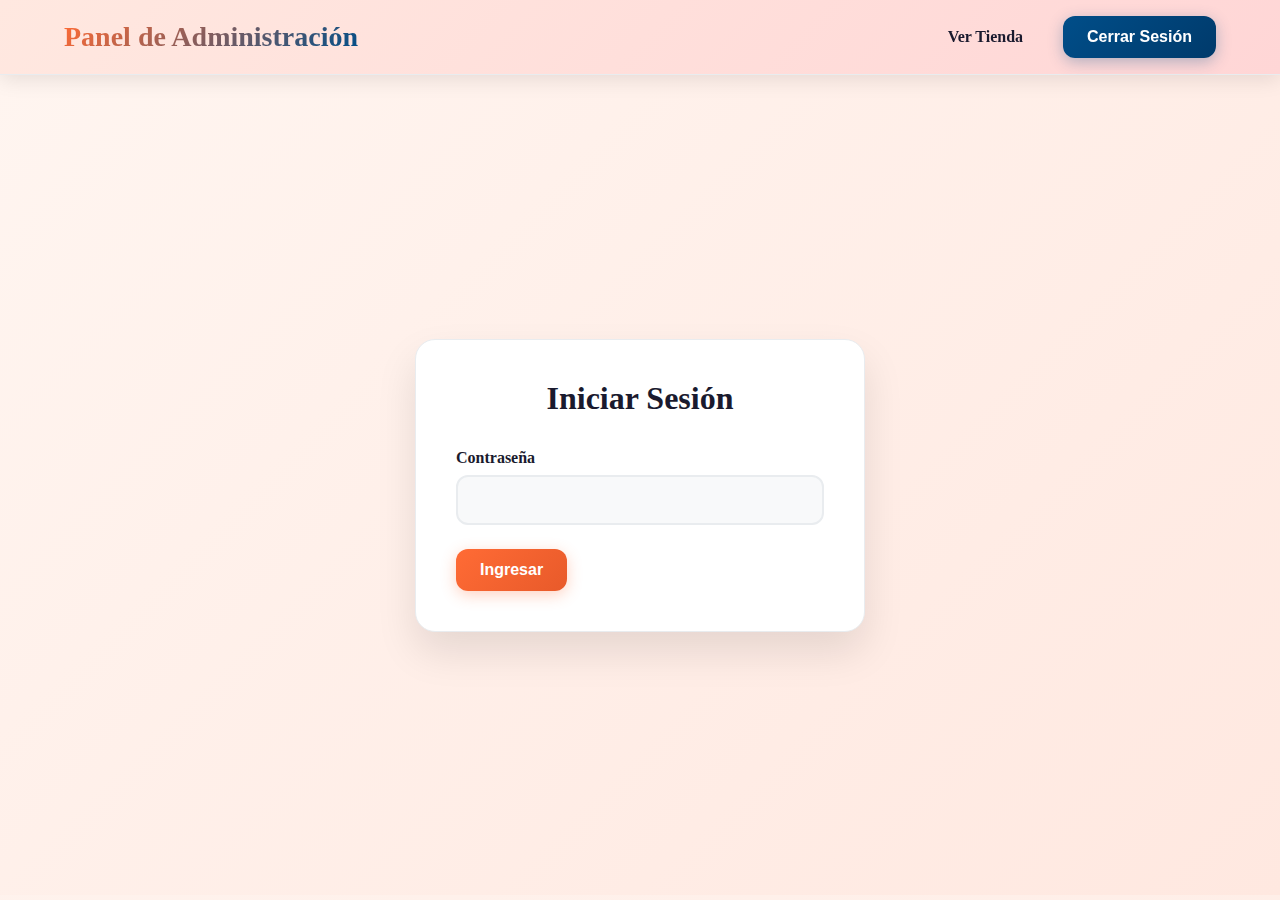
<file: admin.html>
<!DOCTYPE html>
<html lang="es">
<head>
    <meta charset="UTF-8">
    <meta name="viewport" content="width=device-width, initial-scale=1.0">
    <title>Panel de Administración</title>
    <link rel="stylesheet" href="css/styles.css">
</head>
<body>
    <header class="header">
        <div class="container">
            <h1 class="logo">Panel de Administración</h1>
            <nav class="nav">
                <a href="index.html" class="nav-link">Ver Tienda</a>
                <button class="btn btn-secondary" id="logoutBtn">Cerrar Sesión</button>
            </nav>
        </div>
    </header>

     
    <div class="login-container" id="loginContainer">
        <div class="login-box">
            <h2>Iniciar Sesión</h2>
            <form id="loginForm">
                <div class="form-group">
                    <label for="password">Contraseña</label>
                    <input type="password" id="password" class="form-control" required>
                </div>
                <button type="submit" class="btn btn-primary">Ingresar</button>
            </form>
        </div>
    </div>
 
    <main class="main admin-panel" id="adminPanel" style="display: none;">
        <div class="container"> 
            <section class="admin-section">
                <h2>Configuración de la Tienda</h2>
                <form id="storeConfigForm" class="config-form">
                    <div class="form-group">
                        <label for="storeName">Nombre de la Tienda</label>
                        <input type="text" id="storeName" class="form-control" required>
                    </div>
                    <div class="form-group">
                        <label for="whatsappNumber">Número de WhatsApp (con código de país)</label>
                        <input type="tel" id="whatsappNumber" class="form-control" placeholder="521234567890" required>
                        <small>Ejemplo: 50212345678 (502 para Guatemala)</small>
                    </div>
                    <div class="form-group">
                        <label for="storeAddress">Dirección</label>
                        <input type="text" id="storeAddress" class="form-control">
                    </div>
                    <div class="form-group">
                        <label for="adminPassword">Cambiar Contraseña</label>
                        <input type="password" id="adminPassword" class="form-control">
                    </div>
                    <button type="submit" class="btn btn-primary">Guardar Configuración</button>
                </form>
            </section>

            <section class="admin-section">
                <div class="section-header">
                    <h2>Productos</h2>
                    <button class="btn btn-primary" id="addProductBtn">+ Agregar Producto</button>
                </div>
                
                <div class="products-list" id="adminProductsList">
                     Lista de productos 
                </div>
            </section>
        </div>
    </main>

    <div class="modal" id="productFormModal">
        <div class="modal-content">
            <div class="modal-header">
                <h2 id="productFormTitle">Agregar Producto</h2>
                <button class="close-btn" id="closeProductForm">&times;</button>
            </div>
            <div class="modal-body">
                <form id="productForm">
                    <input type="hidden" id="productId">
                    
                    <div class="form-group">
                        <label for="productName">Nombre del Producto</label>
                        <input type="text" id="productName" class="form-control" required>
                    </div>

                    <div class="form-group">
                        <label for="productDescription">Descripción</label>
                        <textarea id="productDescription" class="form-control" rows="4" required></textarea>
                    </div>

                    <div class="form-group">
                        <label for="productPrice">Precio</label>
                        <input type="number" id="productPrice" class="form-control" step="0.01" required>
                    </div>

                    <div class="form-group">
                        <label>Imágenes del Producto</label>
                        <div class="image-upload-container">
                            <div class="uploaded-images" id="uploadedImages"></div>
                            <button type="button" class="btn btn-secondary add-image-btn" id="addImageBtn">
                                + Agregar Imagen
                            </button>
                            <input type="file" id="imageInput" accept="image/*" style="display: none;">
                        </div>
                    </div>

                    <div class="form-actions">
                        <button type="button" class="btn btn-secondary" id="cancelProductForm">Cancelar</button>
                        <button type="submit" class="btn btn-primary">Guardar Producto</button>
                    </div>
                </form>
            </div>
        </div>
    </div>

    <script src="js/admin.js"></script>
</body>
</html>
</file>
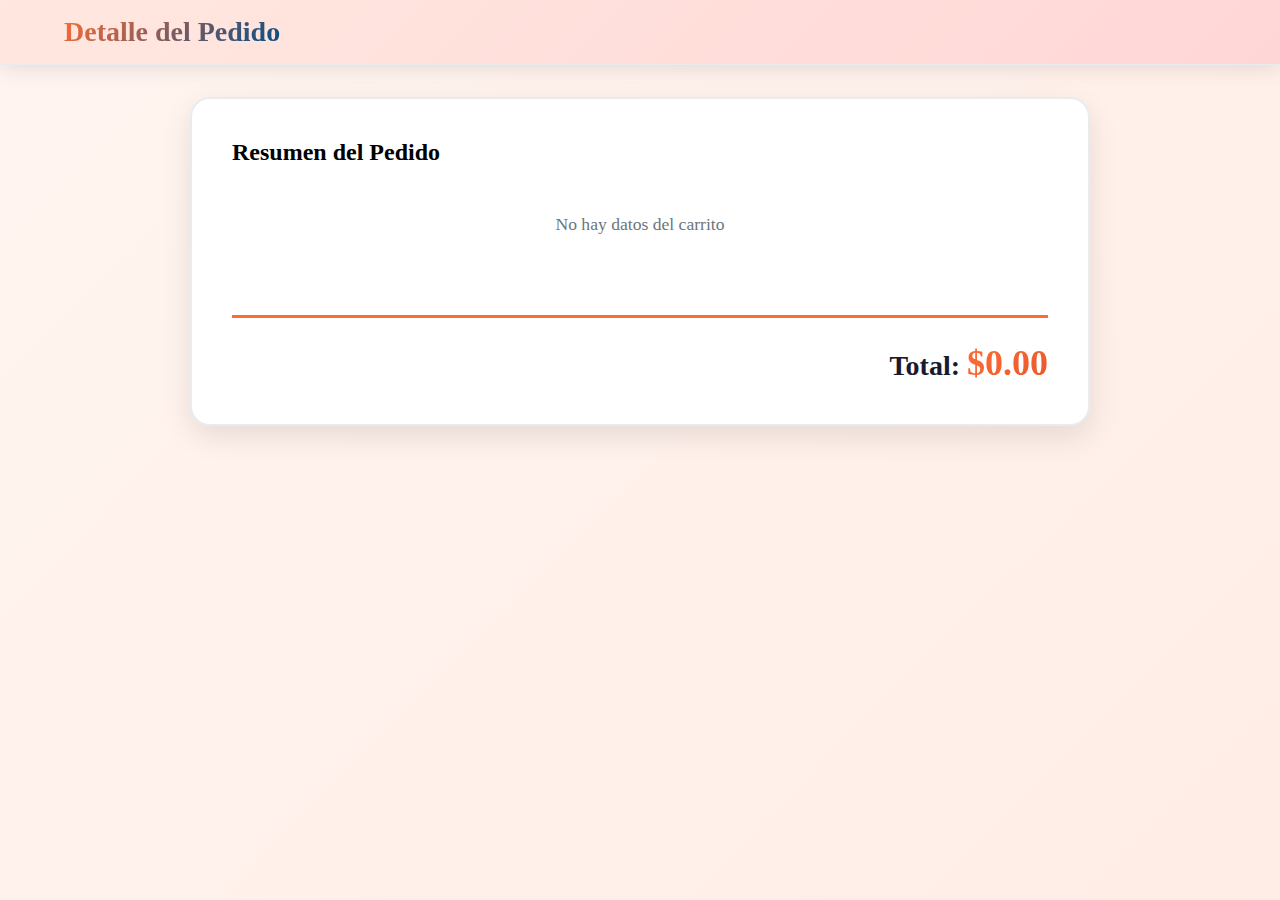
<file: cart-view.html>
<!DOCTYPE html>
<html lang="es">
<head>
    <meta charset="UTF-8">
    <meta name="viewport" content="width=device-width, initial-scale=1.0">
    <title>Detalle del Pedido</title>
    <link rel="stylesheet" href="css/styles.css">
</head>
<body>
    <header class="header">
        <div class="container">
            <h1 class="logo">Detalle del Pedido</h1>
        </div>
    </header>

    <main class="main">
        <div class="container">
            <div class="cart-view-container">
                <h2>Resumen del Pedido</h2>
                <div class="cart-view-items" id="cartViewItems">
                </div>
                <div class="cart-view-total">
                    <h3>Total: <span id="cartViewTotal">$0.00</span></h3>
                </div>
            </div>
        </div>
    </main>

    <script src="js/cart-view.js"></script>
</body>
</html>
</file>
<file: css/styles.css>
* {
  margin: 0;
  padding: 0;
  box-sizing: border-box;
}

:root {
  /* Paleta de colores más vibrante y atractiva */
  --primary: #ff6b35;
  --primary-dark: #e85a2a;
  --primary-light: #ff8c5f;
  --secondary: #004e89;
  --accent: #ffd23f;
  --success: #06d6a0;
  --danger: #ef476f;
  --background: #ffffff;
  --surface: #f8f9fa;
  --text: #1a1a2e;
  --text-secondary: #6c757d;
  --border: #e9ecef;
  --shadow: rgba(0, 0, 0, 0.1);
  --shadow-hover: rgba(255, 107, 53, 0.3);
}

body {
  background: linear-gradient(135deg, #fff5f0, #ffe8e0, #ffdad0);
  background-size: 400% 400%;
  animation: gradientFlow 15s ease infinite;
}

@keyframes gradientFlow {
  0% { background-position: 0% 50%; }
  50% { background-position: 100% 50%; }
  100% { background-position: 0% 50%; }
}


.container {
  max-width: 1200px;
  margin: 0 auto;
  padding: 0 1.5rem;
}

/* Header con animación y efecto glassmorphism */
.header {
  background: linear-gradient(135deg, #ffe8e0 0%, #ffd6d6 100%);
  backdrop-filter: blur(10px);
  border-bottom: 1px solid var(--border);
  padding: 1rem 0;
  position: sticky;
  top: 0;
  z-index: 100;
  box-shadow: 0 2px 10px var(--shadow);
  transition: all 0.3s ease;
}

.header:hover {
  box-shadow: 0 4px 20px var(--shadow);
}

.header .container {
  display: flex;
  justify-content: space-between;
  align-items: center;
}

/* Logo con gradiente y animación */
.logo {
  font-size: 1.75rem;
  font-weight: 800;
  background: linear-gradient(135deg, var(--primary) 0%, var(--secondary) 100%);
  -webkit-background-clip: text;
  -webkit-text-fill-color: transparent;
  background-clip: text;
  transition: transform 0.3s ease;
}

.logo:hover {
  transform: scale(1.05);
}

.nav {
  display: flex;
  gap: 1.5rem;
  align-items: center;
}

/* Links de navegación con efectos hover mejorados */
.nav-link {
  text-decoration: none;
  color: var(--text);
  font-weight: 600;
  position: relative;
  display: flex;
  align-items: center;
  gap: 0.5rem;
  transition: all 0.3s ease;
  padding: 0.5rem 1rem;
  border-radius: 8px;
}

.nav-link:hover {
  color: var(--primary);
  background-color: rgba(255, 107, 53, 0.1);
  transform: translateY(-2px);
}

/* Contador del carrito con animación pulsante */
.cart-count {
  background: linear-gradient(135deg, var(--primary) 0%, var(--primary-dark) 100%);
  color: white;
  border-radius: 50%;
  width: 24px;
  height: 24px;
  display: flex;
  align-items: center;
  justify-content: center;
  font-size: 0.75rem;
  font-weight: 700;
  animation: pulse 2s infinite;
  box-shadow: 0 2px 8px var(--shadow-hover);
}

@keyframes pulse {
  0%,
  100% {
    transform: scale(1);
  }
  50% {
    transform: scale(1.1);
  }
}

/* Hero section con gradiente animado y efectos modernos */
.hero {
  text-align: center;
  padding: 4rem 0;
  background: linear-gradient(135deg, #fff5f0 0%, #ffe8e0 50%, #fff5f0 100%);
  background-size: 200% 200%;
  animation: gradientShift 8s ease infinite;
  position: relative;
  overflow: hidden;
}

@keyframes gradientShift {
  0%,
  100% {
    background-position: 0% 50%;
  }
  50% {
    background-position: 100% 50%;
  }
}

.hero::before {
  content: "";
  position: absolute;
  top: -50%;
  left: -50%;
  width: 200%;
  height: 200%;
  background: radial-gradient(circle, rgba(255, 107, 53, 0.1) 0%, transparent 70%);
  animation: rotate 20s linear infinite;
}

@keyframes rotate {
  from {
    transform: rotate(0deg);
  }
  to {
    transform: rotate(360deg);
  }
}

.hero-title {
  font-size: 3rem;
  font-weight: 800;
  margin-bottom: 0.5rem;
  color: var(--text);
  position: relative;
  z-index: 1;
  animation: fadeInUp 0.8s ease;
}

.hero-subtitle {
  font-size: 1.5rem;
  color: var(--text-secondary);
  position: relative;
  z-index: 1;
  animation: fadeInUp 1s ease;
}

@keyframes fadeInUp {
  from {
    opacity: 0;
    transform: translateY(30px);
  }
  to {
    opacity: 1;
    transform: translateY(0);
  }
}

/* Products Grid */
.products {
  padding: 3rem 0 4rem;
}

.products-grid {
  display: grid;
  grid-template-columns: repeat(auto-fill, minmax(300px, 1fr));
  gap: 2rem;
}

/* Tarjetas de producto con efectos 3D y animaciones */
.product-card {
  background-color: var(--background);
  border: 1px solid var(--border);
  border-radius: 16px;
  overflow: hidden;
  transition: all 0.4s cubic-bezier(0.175, 0.885, 0.32, 1.275);
  cursor: pointer;
  position: relative;
  animation: fadeIn 0.6s ease;
}

@keyframes fadeIn {
  from {
    opacity: 0;
    transform: scale(0.9);
  }
  to {
    opacity: 1;
    transform: scale(1);
  }
}

.product-card::before {
  content: "";
  position: absolute;
  top: 0;
  left: 0;
  right: 0;
  bottom: 0;
  background: linear-gradient(135deg, rgba(255, 107, 53, 0.1) 0%, rgba(0, 78, 137, 0.1) 100%);
  opacity: 0;
  transition: opacity 0.4s ease;
  z-index: 1;
  pointer-events: none;
}

.product-card:hover {
  transform: translateY(-12px) scale(1.02);
  box-shadow: 0 20px 40px var(--shadow-hover);
  border-color: var(--primary);
}

.product-card:hover::before {
  opacity: 1;
}

/* Imagen del producto con efecto zoom */
.product-image {
  width: 100%;
  height: 280px;
  object-fit: cover;
  background-color: var(--surface);
  transition: transform 0.6s ease;
}

.product-card:hover .product-image {
  transform: scale(1.1);
}

.product-content {
  padding: 1.5rem;
  position: relative;
  z-index: 2;
  background-color: var(--background);
}

.product-name {
  font-size: 1.25rem;
  font-weight: 700;
  margin-bottom: 0.5rem;
  color: var(--text);
  transition: color 0.3s ease;
}

.product-card:hover .product-name {
  color: var(--primary);
}

.product-description {
  font-size: 0.9rem;
  color: var(--text-secondary);
  margin-bottom: 1rem;
  display: -webkit-box;
  -webkit-line-clamp: 2;
  -webkit-box-orient: vertical;
  overflow: hidden;
  line-height: 1.5;
}

.product-footer {
  display: flex;
  justify-content: space-between;
  align-items: center;
}

/* Precio con efecto brillante */
.product-price {
  font-size: 1.75rem;
  font-weight: 800;
  background: linear-gradient(135deg, var(--primary) 0%, var(--primary-dark) 100%);
  -webkit-background-clip: text;
  -webkit-text-fill-color: transparent;
  background-clip: text;
  position: relative;
}

.product-price::after {
  content: "";
  position: absolute;
  top: 0;
  left: -100%;
  width: 100%;
  height: 100%;
  background: linear-gradient(90deg, transparent, rgba(255, 255, 255, 0.8), transparent);
  animation: shine 3s infinite;
}

@keyframes shine {
  0%,
  100% {
    left: -100%;
  }
  50% {
    left: 100%;
  }
}

/* Botones con efectos modernos y animaciones */
.btn {
  padding: 0.75rem 1.5rem;
  border: none;
  border-radius: 12px;
  font-size: 1rem;
  font-weight: 600;
  cursor: pointer;
  transition: all 0.3s cubic-bezier(0.175, 0.885, 0.32, 1.275);
  text-decoration: none;
  display: inline-block;
  position: relative;
  overflow: hidden;
}

.btn::before {
  content: "";
  position: absolute;
  top: 50%;
  left: 50%;
  width: 0;
  height: 0;
  border-radius: 50%;
  background: rgba(255, 255, 255, 0.3);
  transform: translate(-50%, -50%);
  transition: width 0.6s, height 0.6s;
}

.btn:hover::before {
  width: 300px;
  height: 300px;
}

.btn-primary {
  background: linear-gradient(135deg, var(--primary) 0%, var(--primary-dark) 100%);
  color: white;
  box-shadow: 0 4px 15px var(--shadow-hover);
}

.btn-primary:hover {
  transform: translateY(-3px);
  box-shadow: 0 8px 25px var(--shadow-hover);
}

.btn-primary:active {
  transform: translateY(-1px);
}

.btn-secondary {
  background: linear-gradient(135deg, var(--secondary) 0%, #003a6b 100%);
  color: white;
  box-shadow: 0 4px 15px rgba(0, 78, 137, 0.3);
}

.btn-secondary:hover {
  transform: translateY(-3px);
  box-shadow: 0 8px 25px rgba(0, 78, 137, 0.4);
}

.btn-danger {
  background: linear-gradient(135deg, var(--danger) 0%, #d63a5e 100%);
  color: white;
  box-shadow: 0 4px 15px rgba(239, 71, 111, 0.3);
}

.btn-danger:hover {
  transform: translateY(-3px);
  box-shadow: 0 8px 25px rgba(239, 71, 111, 0.4);
}

.btn-small {
  padding: 0.5rem 1rem;
  font-size: 0.875rem;
}

/* Modal con animación de entrada suave */
.modal {
  display: none;
  position: fixed;
  top: 0;
  left: 0;
  width: 100%;
  height: 100%;
  background-color: rgba(0, 0, 0, 0.6);
  backdrop-filter: blur(5px);
  z-index: 1000;
  overflow-y: auto;
  animation: fadeInModal 0.3s ease;
}

@keyframes fadeInModal {
  from {
    opacity: 0;
  }
  to {
    opacity: 1;
  }
}

.modal.active {
  display: flex;
  align-items: center;
  justify-content: center;
  padding: 1rem;
}

.modal-content {
  background-color: var(--background);
  border-radius: 20px;
  width: 100%;
  max-width: 900px;
  max-height: 90vh;
  overflow-y: auto;
  box-shadow: 0 25px 50px rgba(0, 0, 0, 0.3);
  animation: slideUp 0.4s cubic-bezier(0.175, 0.885, 0.32, 1.275);
}

@keyframes slideUp {
  from {
    opacity: 0;
    transform: translateY(50px) scale(0.9);
  }
  to {
    opacity: 1;
    transform: translateY(0) scale(1);
  }
}

.modal-header {
  display: flex;
  justify-content: space-between;
  align-items: center;
  padding: 1.5rem 2rem;
  border-bottom: 1px solid var(--border);
  background: linear-gradient(135deg, rgba(255, 107, 53, 0.05) 0%, rgba(0, 78, 137, 0.05) 100%);
}

.modal-header h2 {
  font-size: 1.75rem;
  font-weight: 700;
  color: var(--text);
}

/* Botón de cerrar con efecto hover */
.close-btn {
  background: none;
  border: none;
  font-size: 2rem;
  cursor: pointer;
  color: var(--text-secondary);
  line-height: 1;
  transition: all 0.3s ease;
  width: 40px;
  height: 40px;
  border-radius: 50%;
  display: flex;
  align-items: center;
  justify-content: center;
}

.close-btn:hover {
  color: var(--danger);
  background-color: rgba(239, 71, 111, 0.1);
  transform: rotate(90deg);
}

.modal-body {
  padding: 2rem;
}

.modal-footer {
  padding: 1.5rem 2rem;
  border-top: 1px solid var(--border);
  background-color: var(--surface);
}

/* Product Detail */
.product-detail {
  display: grid;
  grid-template-columns: 1fr 1fr;
  gap: 2.5rem;
}

.product-images {
  display: flex;
  flex-direction: column;
  gap: 1rem;
}

/* Imagen principal con borde y sombra */
.main-image {
  width: 100%;
  height: 450px;
  object-fit: cover;
  border-radius: 16px;
  background-color: var(--surface);
  box-shadow: 0 10px 30px var(--shadow);
  transition: transform 0.3s ease;
}

.main-image:hover {
  transform: scale(1.02);
}

.image-thumbnails {
  display: flex;
  gap: 0.75rem;
  overflow-x: auto;
  padding: 0.5rem 0;
}

/* Miniaturas con efectos hover mejorados */
.thumbnail {
  width: 90px;
  height: 90px;
  object-fit: cover;
  border-radius: 12px;
  cursor: pointer;
  border: 3px solid transparent;
  transition: all 0.3s ease;
  box-shadow: 0 4px 10px var(--shadow);
}

.thumbnail:hover {
  border-color: var(--primary-light);
  transform: translateY(-4px);
  box-shadow: 0 8px 20px var(--shadow-hover);
}

.thumbnail.active {
  border-color: var(--primary);
  transform: scale(1.05);
}

.product-info {
  display: flex;
  flex-direction: column;
  gap: 1.5rem;
}

/* Cart */
.cart-item {
  display: flex;
  gap: 1.5rem;
  padding: 1.5rem;
  border-bottom: 1px solid var(--border);
  transition: background-color 0.3s ease;
  border-radius: 12px;
  margin-bottom: 0.5rem;
}

.cart-item:hover {
  background-color: var(--surface);
}

.cart-item-image {
  width: 90px;
  height: 90px;
  object-fit: cover;
  border-radius: 12px;
  background-color: var(--surface);
  box-shadow: 0 4px 10px var(--shadow);
}

.cart-item-info {
  flex: 1;
}

.cart-item-name {
  font-weight: 700;
  font-size: 1.1rem;
  margin-bottom: 0.5rem;
  color: var(--text);
}

.cart-item-price {
  color: var(--primary);
  font-weight: 700;
  font-size: 1.1rem;
}

.cart-item-actions {
  display: flex;
  align-items: center;
  gap: 0.5rem;
}

/* Botón de eliminar con efecto hover */
.remove-btn {
  background: none;
  border: none;
  color: var(--danger);
  cursor: pointer;
  font-size: 1.5rem;
  transition: all 0.3s ease;
  width: 40px;
  height: 40px;
  border-radius: 50%;
  display: flex;
  align-items: center;
  justify-content: center;
}

.remove-btn:hover {
  background-color: rgba(239, 71, 111, 0.1);
  transform: scale(1.2) rotate(10deg);
}

.cart-total {
  display: flex;
  justify-content: space-between;
  align-items: center;
  font-size: 1.5rem;
  font-weight: 700;
  margin-bottom: 1.5rem;
  padding: 1rem;
  background: linear-gradient(135deg, rgba(255, 107, 53, 0.1) 0%, rgba(0, 78, 137, 0.1) 100%);
  border-radius: 12px;
}

.total-amount {
  background: linear-gradient(135deg, var(--primary) 0%, var(--primary-dark) 100%);
  -webkit-background-clip: text;
  -webkit-text-fill-color: transparent;
  background-clip: text;
  font-size: 2rem;
  font-weight: 800;
}

.empty-cart {
  text-align: center;
  padding: 3rem;
  color: var(--text-secondary);
  font-size: 1.1rem;
}

/* Footer con diseño mejorado */
.footer {
  background: linear-gradient(135deg, #dee092 0%, #b099c5 100%);
  color: rgb(7, 7, 7);
  padding: 1rem 0;
  margin-top: 4rem;
}

.footer-content {
  display: grid;
  grid-template-columns: repeat(auto-fit, minmax(250px, 1fr));
  gap: 2rem;
}

.footer-section h3 {
  margin-bottom: 1rem;
  font-size: 1.25rem;
  font-weight: 700;
  color: var(--accent);
}

.footer-section p {
  color: rgba(255, 255, 255, 0.8);
  margin-bottom: 0.5rem;
  font-size: 1rem;
}

/* Admin Panel */
.login-container {
  display: flex;
  align-items: center;
  justify-content: center;
  min-height: calc(100vh - 80px);
  padding: 2rem;
  background: linear-gradient(135deg, #fff5f0 0%, #ffe8e0 100%);
}

.login-box {
  background-color: var(--background);
  border: 1px solid var(--border);
  border-radius: 20px;
  padding: 2.5rem;
  width: 100%;
  max-width: 450px;
  box-shadow: 0 20px 40px var(--shadow);
  animation: slideUp 0.6s ease;
}

.login-box h2 {
  margin-bottom: 2rem;
  text-align: center;
  font-size: 2rem;
  font-weight: 700;
  color: var(--text);
}

.form-group {
  margin-bottom: 1.5rem;
}

.form-group label {
  display: block;
  margin-bottom: 0.5rem;
  font-weight: 600;
  color: var(--text);
}

.form-control {
  width: 100%;
  padding: 0.875rem;
  border: 2px solid var(--border);
  border-radius: 12px;
  font-size: 1rem;
  transition: all 0.3s ease;
  background-color: var(--surface);
}

.form-control:focus {
  outline: none;
  border-color: var(--primary);
  background-color: var(--background);
  box-shadow: 0 0 0 4px rgba(255, 107, 53, 0.1);
}

textarea.form-control {
  resize: vertical;
  font-family: inherit;
  min-height: 100px;
}

.help-text {
  font-size: 0.875rem;
  color: var(--text-secondary);
  text-align: center;
  margin-top: 1rem;
}

.admin-section {
  background-color: var(--background);
  border: 1px solid var(--border);
  border-radius: 20px;
  padding: 2.5rem;
  margin-bottom: 2rem;
  box-shadow: 0 4px 15px var(--shadow);
  transition: transform 0.3s ease;
}

.admin-section:hover {
  transform: translateY(-4px);
  box-shadow: 0 8px 25px var(--shadow);
}

.admin-section h2 {
  margin-bottom: 2rem;
  font-size: 1.75rem;
  font-weight: 700;
  color: var(--text);
}

.section-header {
  display: flex;
  justify-content: space-between;
  align-items: center;
  margin-bottom: 2rem;
}

.config-form {
  max-width: 600px;
}

.form-group small {
  display: block;
  margin-top: 0.5rem;
  font-size: 0.875rem;
  color: var(--text-secondary);
}

/* Admin Products List */
.products-list {
  display: flex;
  flex-direction: column;
  gap: 1rem;
}

.admin-product-card {
  display: flex;
  gap: 1.5rem;
  padding: 1.5rem;
  border: 2px solid var(--border);
  border-radius: 16px;
  background-color: var(--surface);
  transition: all 0.3s ease;
}

.admin-product-card:hover {
  border-color: var(--primary);
  transform: translateX(8px);
  box-shadow: 0 8px 20px var(--shadow);
}

.admin-product-image {
  width: 120px;
  height: 120px;
  object-fit: cover;
  border-radius: 12px;
  background-color: var(--background);
  box-shadow: 0 4px 10px var(--shadow);
}

.admin-product-info {
  flex: 1;
}

.admin-product-name {
  font-weight: 700;
  font-size: 1.25rem;
  margin-bottom: 0.5rem;
  color: var(--text);
}

.admin-product-description {
  color: var(--text-secondary);
  font-size: 0.95rem;
  margin-bottom: 0.75rem;
  line-height: 1.5;
}

.admin-product-price {
  background: linear-gradient(135deg, var(--primary) 0%, var(--primary-dark) 100%);
  -webkit-background-clip: text;
  -webkit-text-fill-color: transparent;
  background-clip: text;
  font-weight: 800;
  font-size: 1.5rem;
}

.admin-product-actions {
  display: flex;
  gap: 0.75rem;
  align-items: center;
}

/* Image Upload */
.image-upload-container {
  border: 2px dashed var(--border);
  border-radius: 16px;
  padding: 1.5rem;
  background-color: var(--surface);
  transition: all 0.3s ease;
}

.image-upload-container:hover {
  border-color: var(--primary);
  background-color: rgba(255, 107, 53, 0.05);
}

.uploaded-images {
  display: flex;
  flex-wrap: wrap;
  gap: 1rem;
  margin-bottom: 1rem;
}

.uploaded-image-item {
  position: relative;
  width: 110px;
  height: 110px;
  border-radius: 12px;
  overflow: hidden;
  box-shadow: 0 4px 10px var(--shadow);
  transition: transform 0.3s ease;
}

.uploaded-image-item:hover {
  transform: scale(1.05);
}

.uploaded-image-item img {
  width: 100%;
  height: 100%;
  object-fit: cover;
}

.remove-image-btn {
  position: absolute;
  top: -10px;
  right: -10px;
  background: linear-gradient(135deg, var(--danger) 0%, #d63a5e 100%);
  color: white;
  border: none;
  border-radius: 50%;
  width: 30px;
  height: 30px;
  cursor: pointer;
  display: flex;
  align-items: center;
  justify-content: center;
  font-size: 1.1rem;
  line-height: 1;
  box-shadow: 0 4px 10px rgba(239, 71, 111, 0.4);
  transition: all 0.3s ease;
}

.remove-image-btn:hover {
  transform: scale(1.2) rotate(90deg);
}

.add-image-btn {
  width: 100%;
}

.form-actions {
  display: flex;
  gap: 1rem;
  justify-content: flex-end;
  margin-top: 2rem;
}

/* Cart View */
.cart-view-container {
  max-width: 900px;
  margin: 2rem auto;
  background-color: var(--background);
  border: 2px solid var(--border);
  border-radius: 20px;
  padding: 2.5rem;
  box-shadow: 0 10px 30px var(--shadow);
}

.cart-view-items {
  margin-bottom: 2rem;
}

.cart-view-total {
  text-align: right;
  padding-top: 1.5rem;
  border-top: 3px solid var(--primary);
}

.cart-view-total h3 {
  font-size: 1.75rem;
  color: var(--text);
  font-weight: 700;
}

.cart-view-total span {
  background: linear-gradient(135deg, var(--primary) 0%, var(--primary-dark) 100%);
  -webkit-background-clip: text;
  -webkit-text-fill-color: transparent;
  background-clip: text;
  font-size: 2.25rem;
  font-weight: 800;
}

/* Responsive */
@media (max-width: 768px) {
  .hero-title {
    font-size: 2.25rem;
  }

  .hero-subtitle {
    font-size: 1.25rem;
  }

  .products-grid {
    grid-template-columns: repeat(auto-fill, minmax(260px, 1fr));
    gap: 1.5rem;
  }

  .product-detail {
    grid-template-columns: 1fr;
  }

  .main-image {
    height: 350px;
  }

  .footer-content {
    grid-template-columns: 1fr;
  }

  .admin-product-card {
    flex-direction: column;
  }

  .section-header {
    flex-direction: column;
    align-items: flex-start;
    gap: 1rem;
  }
}

@media (max-width: 480px) {
  .container {
    padding: 0 1rem;
  }

  .hero {
    padding: 2.5rem 0;
  }

  .hero-title {
    font-size: 1.75rem;
  }

  .hero-subtitle {
    font-size: 1rem;
  }

  .products-grid {
    grid-template-columns: 1fr;
  }

  .logo {
    font-size: 1.5rem;
  }

  .modal-content {
    border-radius: 16px;
  }
}
</file>
